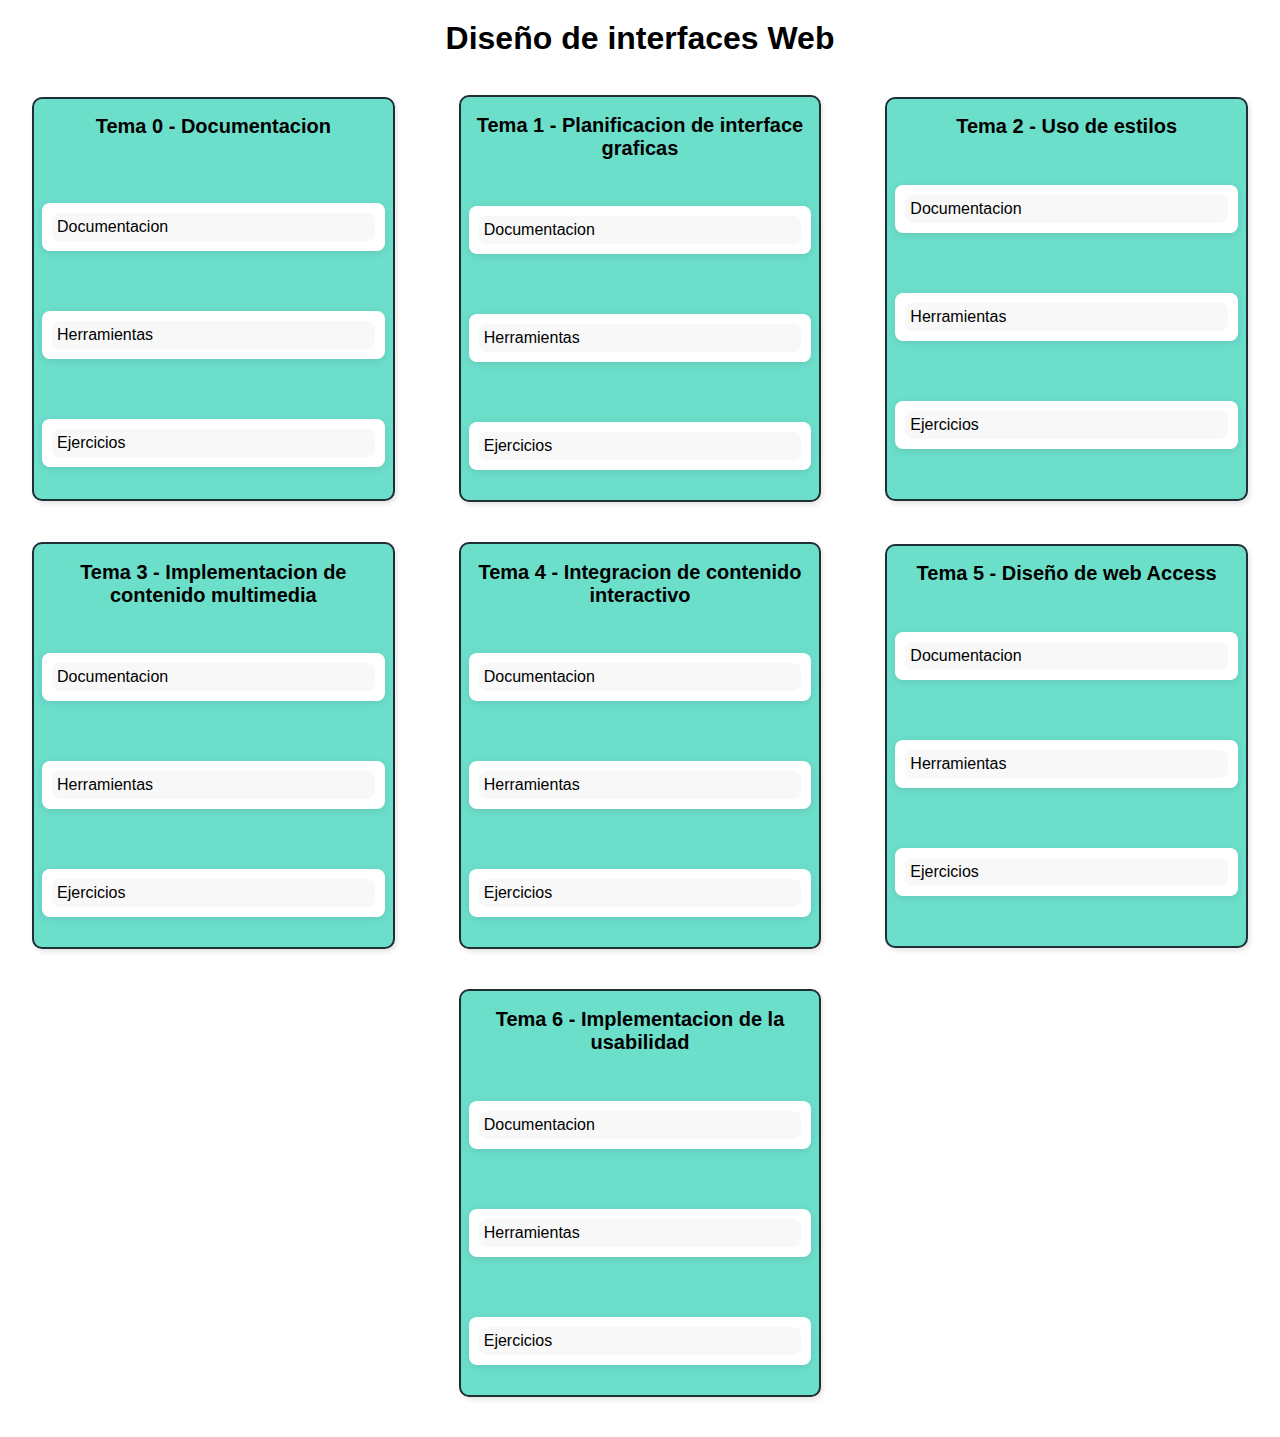
<file: index.html>
<!DOCTYPE html>
<html lang="en">

<head>
  <meta charset="UTF-8">
  <meta name="viewport" content="width=device-width, initial-scale=1.0">
  <title>Pagina de Miguel Sorondo</title>
  <link rel="stylesheet" href="style.css">


</head>

<body>

  <h1 style="text-align: center;">Diseño de interfaces Web</h1>
  <br>


<div class="container">
  <div class="tema">
  
      <h2>Tema 0 - Documentacion</h2> <br>
  
      <details>
        <summary>
          Documentacion
        </summary>
        <li><a
            href="https://docs.github.com/es/pages/getting-started-with-github-pages/creating-a-github-pages-site#creating-a-repository-for-your-site">Cracion
            de github page</a></li>
        <li><a href="https://developer.chrome.com/docs/devtools/overview?hl=es-419">Dev tools de chrome</a></li>
        <li><a href="https://www.mozilla.org/es-ES/firefox/developer/">Dev tools de firefox</a></li>
        <li><a href="https://learn.microsoft.com/es-es/microsoft-edge/devtools-guide-chromium/overview">Dev tools de
            edge</a></li>
  
      </details>
      <details>
        <summary>
          Herramientas
  
        </summary>
        <li><a href="https://pages.github.com">Enlace a github page</a></li>
      </details>
      <details>
        <summary>
          Ejercicios
        </summary>
        <li><a href="DevTools-MiguelSorondo.docx"> Ejercicio DevTools</a></li>
        <li><a href="tipsHTML.html">Tips HTML</a></li>
        <li><a href="Creacion De github page.pdf">Crear un github page</a></li>
      </details>
  </div>
  <div class="tema">
  
      <h2>Tema 1 - Planificacion de interface graficas</h2>
  
      <details>
        <summary>
          Documentacion
        </summary>
        <li><a href="flujodetrabajo.docx">Flujo de tranbajo</a></li>
        <li><a href="Documentacion FIgma.pdf">Documentacion de figma</a></li>
        <li><a href="https://m2.material.io/design/introduction">Documentacion de material</a></li>
        <li><a href="Sistema de colores.pdf">Sistema de colores</a></li>
        <li><a href="https://designsystem.gov.ae/docs/components">Guia de estilos UAE</a></li>
        <li><a href="https://m3.material.io/components">A cerca de componentes</a></li>
      </details>
  
      <details>
        <summary>
          Herramientas
        </summary>
        <li><a href="https://colorhunt.co/">Color Hunt</a></li>
        <li><a href="https://m3.material.io/styles/color/system/overview">GoogleColor</a></li>
        <li><a href="https://balsamiq.com/">Balsamiq</a></li>
        <li><a
            href="https://www.figma.com/files/team/1427689312591354224/recents-and-sharing?fuid=1427689308237034400">Figma</a>
        </li>
      </details>
      <details>
        <summary>
          Ejercicios
        </summary>
        <li><a href="Balsamiq.pdf">Wireframe de una pagina web</a></li>
        <li><a href="Componentes.pdf">Creacion de componentes con Figma</a></li>
        <li><a href="Pagina Figma.pdf">Pagina Figma</a></li>
      </details>
  </div>
  <div class="tema">
      <h2>Tema 2 - Uso de estilos </h2>
      <details>
        <summary>
          Documentacion
        </summary>
        <li><a href="https://www.w3schools.com/html/html5_semantic_elements.asp">Elemenos semanticos</a></li>
        <li><a href="https://getbootstrap.com/">Bootstrap</a></li>
        <li><a href="https://css-tricks.com/snippets/css/a-guide-to-flexbox/">Uso de flexbox</a></li>
      </details>
        <details>
          <summary>
            Herramientas
          </summary>
          <li><a href="https://getbootstrap.com/">Bootstrap</a></li>
        </details>
        <details>
          <summary>
            Ejercicios
          </summary>
          <li><a href="Boostrap.html"> Componentes  con Bootstrap</a></li>
        </details>
    </div>
  <div class="tema">
        <h2>Tema 3 - Implementacion de contenido multimedia</h2>
        <details>
          <summary>
            Documentacion
          </summary>
          <li><a href="http://web.dev/learn/images/welcome?hl=es-419">Aprender a trabajar con imagenes</a></li>
          <li><a href="https://developer.mozilla.org/en-US/docs/Web/HTML/Responsive_images">Imagenes en Mozilla Developer</a></li>
          <li><a href="https://web.dev/articles/video-and-source-tags?hl=es-419">Uso de etiquetas de video</a></li>
        </details>
      <details>
        <summary>
          Herramientas
        </summary>
        <li><a href="https://pixabay.com/">Imagenes gratis</a></li>
        <li><a href="https://www.responsivebreakpoints.com/">Generador de imagene responsive</a></li>
      </details>

      <details>
        <summary>
          Ejercicios
        </summary>
        <li><a href="Imagenes.html">Imagenes</a></li>
      </details>

  </div>
  <div class="tema">
      <h2>Tema 4 - Integracion de contenido interactivo</h2>
      <details>
        <summary>
          Documentacion
        </summary>
        <li><a href="http://rockcontent.com/es/blog/parallax/#:~:text=Parallax%2C%20en%20f%C3%ADsica%2C%20se%20entiende,el%20dise%C3%B1o%20de%20las%20p%C3%A1ginas.">Efecto parallax</a></li>
        </details>

      <details>
        <summary>
          Herramientas
        </summary>
        <li><a href="https://www.w3schools.com/howto/howto_css_parallax.asp">Efecto parallax</a></li>
        <li><a href="https://www.w3schools.com/Css/css3_animations.asp">Animaciones</a></li>
      </details>
      <details>
        <summary>
          Ejercicios
        </summary>
      </details>
  </div>
  <div class="tema">
      <h2>Tema 5 - Diseño de web Access</h2>
      <details>
        <summary>
          Documentacion
        </summary>
        <li><a href="https://www.w3.org/WAI/standards-guidelines/wcag/">WCAG</a></li>
        <li><a href="https://www.w3.org/WAI/standards-guidelines/wcag/newcomers/">WCAG para principiantes</a></li>
        <li><a href="https://www.w3.org/WAI/standards-guidelines/wcag/quickref/">WCAG Quick reference</a></li>
      </details>
      <details>
        <summary>
          Herramientas
        </summary>
        <li><a href="https://www.w3schools.com/accessibility/">Tutorial de accesibilidad</a></li>
        <li><a href="https://webaim.org/intro/#implementing">Principios de la accesibilidad</a></li>
      </details>
      <details>
        <summary>
          Ejercicios
        </summary>
        <li><a href="./accesibilidad/index.html">Ejercicio accesibilidad</a></li>
        <li><a href="./accesibilidad/PDF/Accesibilidad.pdf">Elementos de una web accesible</a></li>
      </details>
  </div>
  <div class="tema">
      <h2>Tema 6 - Implementacion de la usabilidad</h2>
      <details>
        <summary>
          Documentacion
        </summary>
        <li><a href="https://www.nngroup.com/articles/usability-101-introduction-to-usability/">Usabilidad 101</a></li>
        <li><a href="https://www.nngroup.com/articles/ten-usability-heuristics/">Heuristicas de usabilidad</a></li>
        <li><a href="https://www.nngroup.com/articles/why-you-only-need-to-test-with-5-users/">Testeo con 5 usuarios</a></li>
      </details>
      <details>
        <summary>
          Herramientas
        </summary>
        <li><a href="https://www.nngroup.com/articles/why-you-only-need-to-test-with-5-users/">Testeo con 5 usuarios</a></li>
      </details>
      <details>
        <summary>
          Ejercicios
        </summary>
        
  </div>
</div>

</body>

</html>
</file>
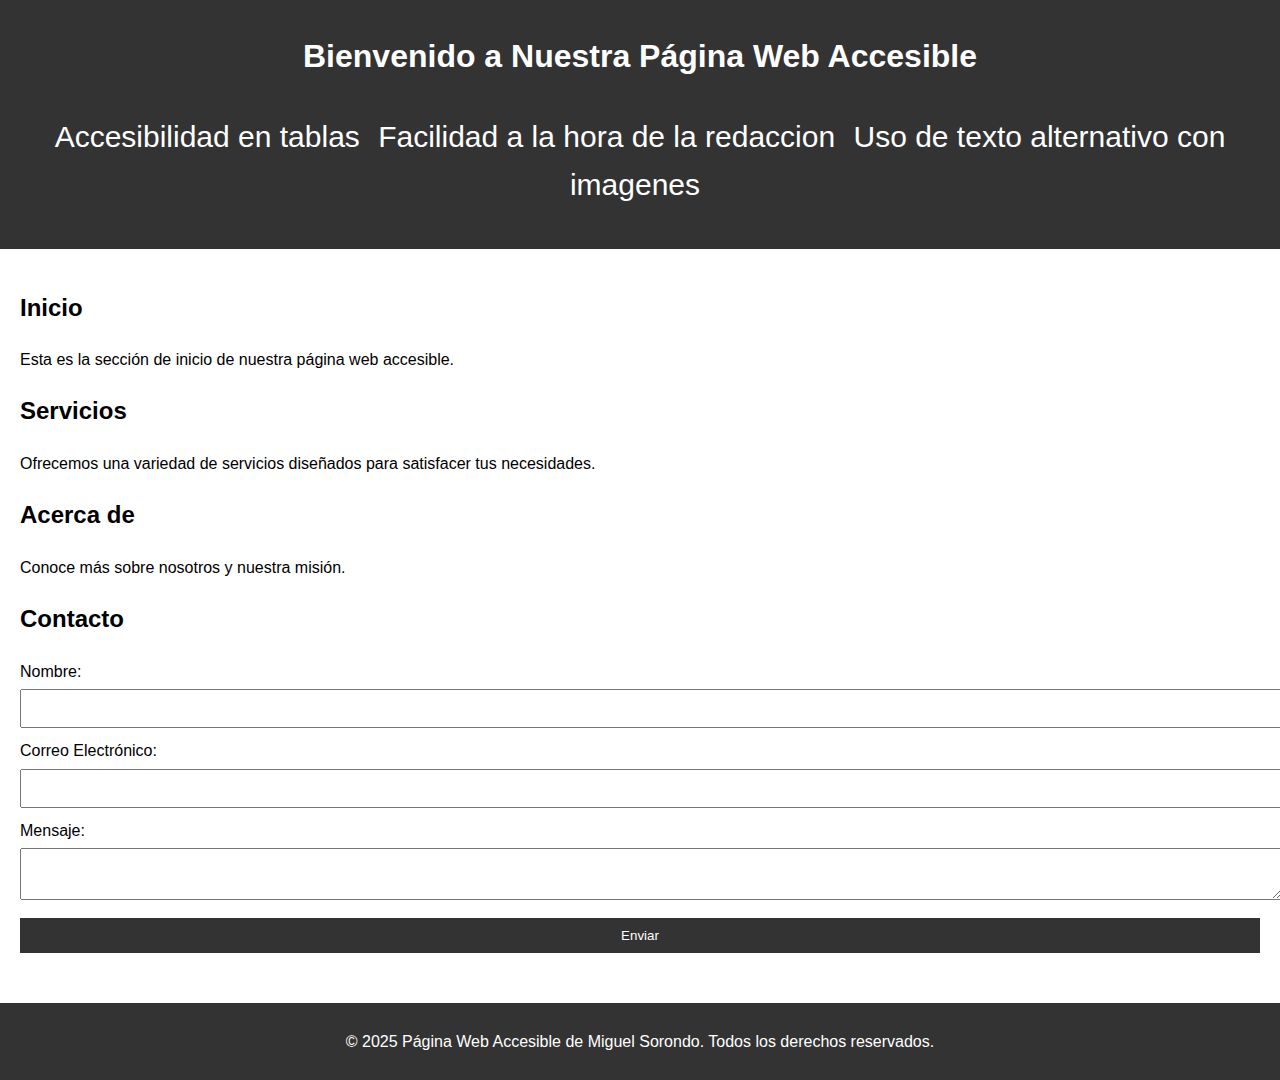
<file: accesibilidad/index.html>
<!DOCTYPE html>
<html lang="es">
<head>
    <meta charset="UTF-8">
    <meta name="viewport" content="width=device-width, initial-scale=1.0">
    <title>Página Web Accesible</title>
    <meta name="description" content="Ejemplo de una página web accesible siguiendo las pautas de WebAIM.">
    <link rel="stylesheet" href="./styles/styles.css">
</head>
<body>
    <header role="banner">
        <h1>Bienvenido a Nuestra Página Web Accesible</h1>
        <nav role="navigation" aria-label="Menú principal">
            <ul>
                <li><a href="tablas.html">Accesibilidad en tablas</a></li>
                <li><a href="comentarios.html">Facilidad a la hora de la redaccion</a></li>
                <li><a href="imagenes.html">Uso de texto alternativo con imagenes</a></li>
            </ul>
        </nav>
    </header>

    <main role="main">



        <section id="inicio" aria-labelledby="inicio-heading">
            <h2 id="inicio-heading">Inicio</h2>
            <p>Esta es la sección de inicio de nuestra página web accesible.</p>
        </section>

        <section id="servicios" aria-labelledby="servicios-heading">
            <h2 id="servicios-heading">Servicios</h2>
            <p>Ofrecemos una variedad de servicios diseñados para satisfacer tus necesidades.</p>
        </section>

        <section id="acerca-de" aria-labelledby="acerca-de-heading">
            <h2 id="acerca-de-heading">Acerca de</h2>
            <p>Conoce más sobre nosotros y nuestra misión.</p>
        </section>

        <section id="contacto" aria-labelledby="contacto-heading">
            <h2 id="contacto-heading">Contacto</h2>
            <form action="#" method="post" aria-labelledby="contacto-heading">
                <label for="nombre">Nombre:</label>
                <input type="text" id="nombre" name="nombre" required>

                <label for="email">Correo Electrónico:</label>
                <input type="email" id="email" name="email" required>

                <label for="mensaje">Mensaje:</label>
                <textarea id="mensaje" name="mensaje" required></textarea>

                <button type="submit">Enviar</button>
            </form>
        </section>




    </main>

    <footer role="contentinfo">
        <p>&copy; 2025 Página Web Accesible de Miguel Sorondo. Todos los derechos reservados.</p>
    </footer>
</body>
</html>
</file>
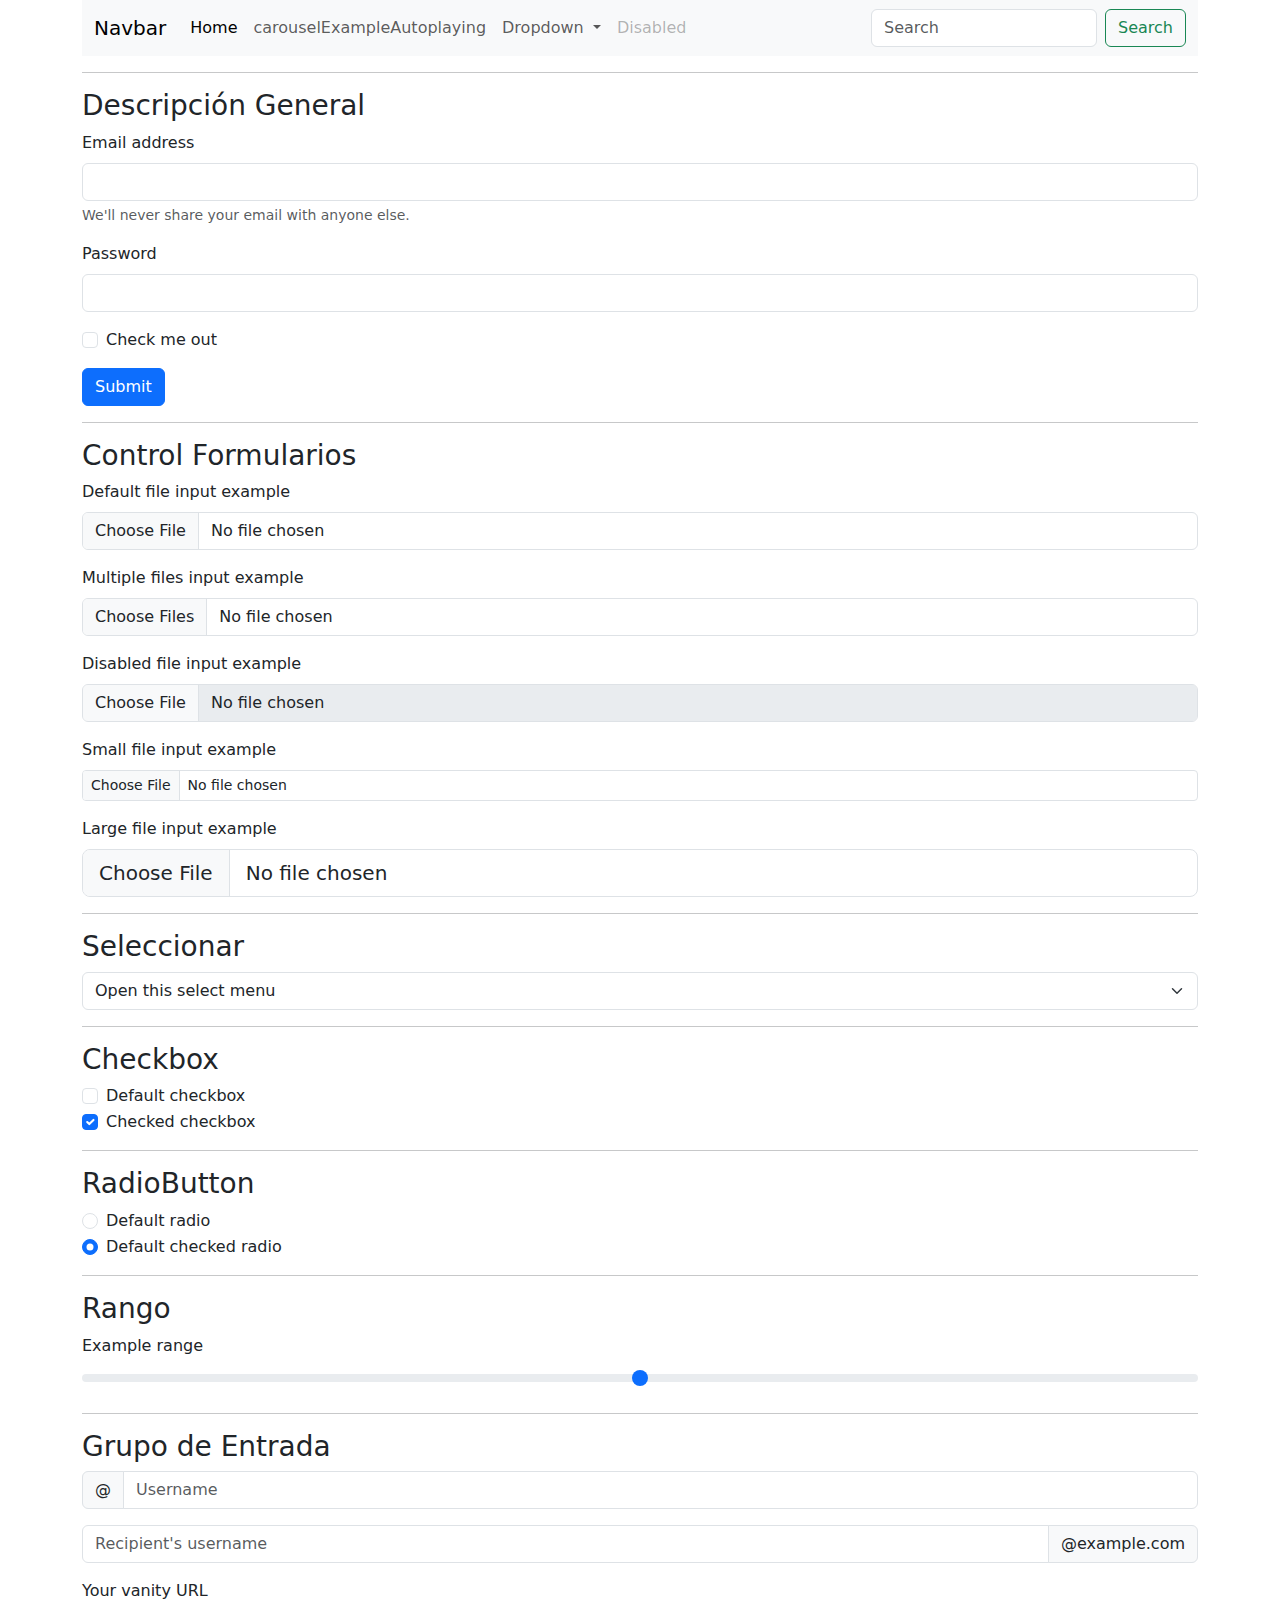
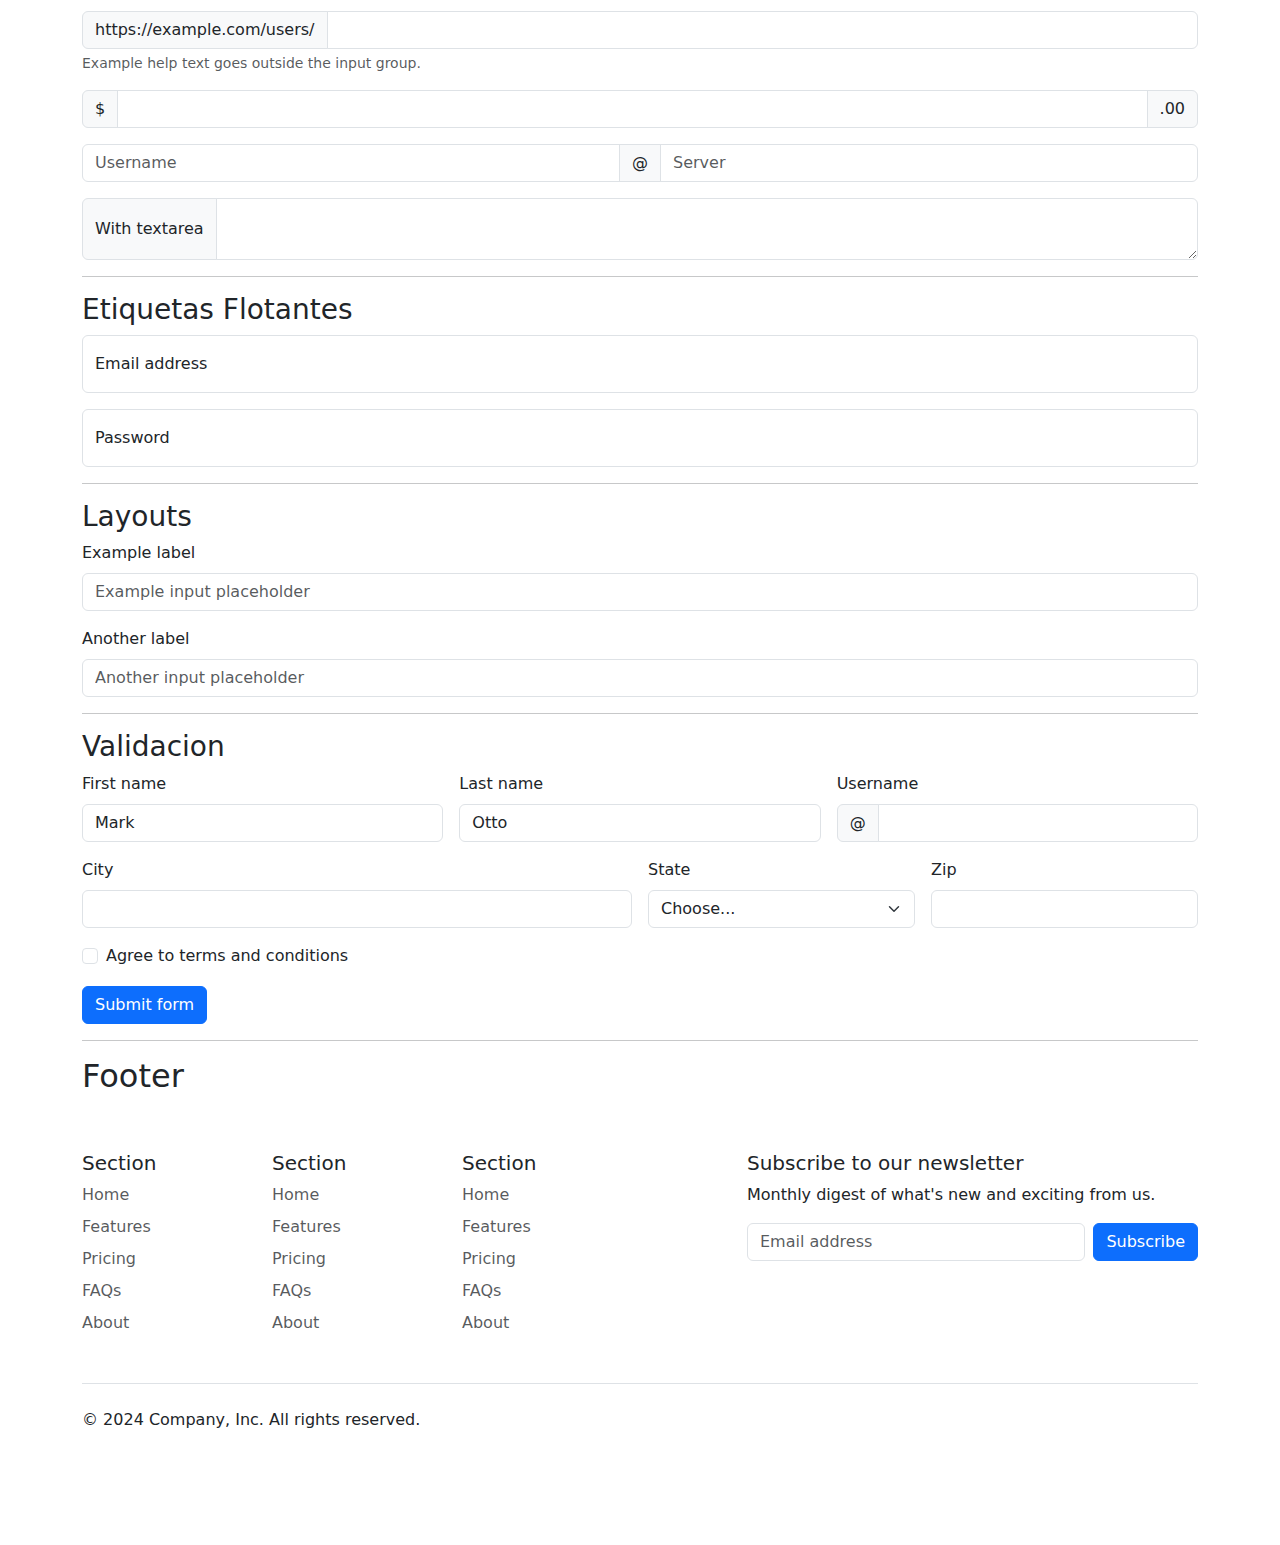
<file: Boostrap.html>
<!DOCTYPE html>
<html lang="en">

<head>
    <meta charset="UTF-8">
    <meta name="viewport" content="width=device-width, initial-scale=1.0">
    <title>Home Zapateria</title>
    <link href="css/bootstrap.css" rel="stylesheet">
</head>

<body>
    <div class="container">
        <!-- Nav Bar -->
        <nav class="navbar navbar-expand-lg bg-body-tertiary">
            <div class="container-fluid">
                <a class="navbar-brand" href="#">Navbar</a>
                <button class="navbar-toggler" type="button" data-bs-toggle="collapse"
                    data-bs-target="#navbarSupportedContent" aria-controls="navbarSupportedContent"
                    aria-expanded="false" aria-label="Toggle navigation">
                    <span class="navbar-toggler-icon"></span>
                </button>
                <div class="collapse navbar-collapse" id="navbarSupportedContent">
                    <ul class="navbar-nav me-auto mb-2 mb-lg-0">
                        <li class="nav-item">
                            <a class="nav-link active" aria-current="page" href="index.html">Home</a>
                        </li>
                        <li class="nav-item">
                            <a class="nav-link" href="#">carouselExampleAutoplaying</a>
                        </li>
                        <li class="nav-item dropdown">
                            <a class="nav-link dropdown-toggle" href="#" role="button" data-bs-toggle="dropdown"
                                aria-expanded="false">
                                Dropdown
                            </a>
                            <ul class="dropdown-menu">
                                <li><a class="dropdown-item" href="#">Action</a></li>
                                <li><a class="dropdown-item" href="#">Another action</a></li>
                                <li>
                                    <hr class="dropdown-divider">
                                </li>
                                <li><a class="dropdown-item" href="#">Something else here</a></li>
                            </ul>
                        </li>
                        <li class="nav-item">
                            <a class="nav-link disabled" aria-disabled="true">Disabled</a>
                        </li>
                    </ul>
                    <form class="d-flex" role="search">
                        <input class="form-control me-2" type="search" placeholder="Search" aria-label="Search">
                        <button class="btn btn-outline-success" type="submit">Search</button>
                    </form>
                </div>
            </div>
        </nav>
        <!-- Fin Nav Bar -->
        <hr>
        <!-- Formularios -->
        <h3>Descripción General</h3>
        <form>
            <div class="mb-3">
                <label for="exampleInputEmail1" class="form-label">Email address</label>
                <input type="email" class="form-control" id="exampleInputEmail1" aria-describedby="emailHelp">
                <div id="emailHelp" class="form-text">We'll never share your email with anyone else.</div>
            </div>
            <div class="mb-3">
                <label for="exampleInputPassword1" class="form-label">Password</label>
                <input type="password" class="form-control" id="exampleInputPassword1">
            </div>
            <div class="mb-3 form-check">
                <input type="checkbox" class="form-check-input" id="exampleCheck1">
                <label class="form-check-label" for="exampleCheck1">Check me out</label>
            </div>
            <button type="submit" class="btn btn-primary">Submit</button>
        </form>
        <hr>
        <h3>Control Formularios</h3>
        <div class="mb-3">
            <label for="formFile" class="form-label">Default file input example</label>
            <input class="form-control" type="file" id="formFile">
        </div>
        <div class="mb-3">
            <label for="formFileMultiple" class="form-label">Multiple files input example</label>
            <input class="form-control" type="file" id="formFileMultiple" multiple>
        </div>
        <div class="mb-3">
            <label for="formFileDisabled" class="form-label">Disabled file input example</label>
            <input class="form-control" type="file" id="formFileDisabled" disabled>
        </div>
        <div class="mb-3">
            <label for="formFileSm" class="form-label">Small file input example</label>
            <input class="form-control form-control-sm" id="formFileSm" type="file">
        </div>
        <div>
            <label for="formFileLg" class="form-label">Large file input example</label>
            <input class="form-control form-control-lg" id="formFileLg" type="file">
        </div>
        <hr>
        <h3>Seleccionar</h3>
        <select class="form-select" aria-label="Default select example">
            <option selected>Open this select menu</option>
            <option value="1">One</option>
            <option value="2">Two</option>
            <option value="3">Three</option>
        </select>
        <hr>
        <h3>Checkbox</h3>
        <div class="form-check">
            <input class="form-check-input" type="checkbox" value="" id="flexCheckDefault">
            <label class="form-check-label" for="flexCheckDefault">
                Default checkbox
            </label>
        </div>
        <div class="form-check">
            <input class="form-check-input" type="checkbox" value="" id="flexCheckChecked" checked>
            <label class="form-check-label" for="flexCheckChecked">
                Checked checkbox
            </label>
        </div>
        <hr>
        <h3>RadioButton</h3>
        <div class="form-check">
            <input class="form-check-input" type="radio" name="flexRadioDefault" id="flexRadioDefault1">
            <label class="form-check-label" for="flexRadioDefault1">
                Default radio
            </label>
        </div>
        <div class="form-check">
            <input class="form-check-input" type="radio" name="flexRadioDefault" id="flexRadioDefault2" checked>
            <label class="form-check-label" for="flexRadioDefault2">
                Default checked radio
            </label>
        </div>
        <hr>
        <h3>Rango</h3>
        <label for="customRange1" class="form-label">Example range</label>
        <input type="range" class="form-range" id="customRange1">
        <hr>
        <h3>Grupo de Entrada</h3>
        <div class="input-group mb-3">
            <span class="input-group-text" id="basic-addon1">@</span>
            <input type="text" class="form-control" placeholder="Username" aria-label="Username"
                aria-describedby="basic-addon1">
        </div>

        <div class="input-group mb-3">
            <input type="text" class="form-control" placeholder="Recipient's username" aria-label="Recipient's username"
                aria-describedby="basic-addon2">
            <span class="input-group-text" id="basic-addon2">@example.com</span>
        </div>

        <div class="mb-3">
            <label for="basic-url" class="form-label">Your vanity URL</label>
            <div class="input-group">
                <span class="input-group-text" id="basic-addon3">https://example.com/users/</span>
                <input type="text" class="form-control" id="basic-url" aria-describedby="basic-addon3 basic-addon4">
            </div>
            <div class="form-text" id="basic-addon4">Example help text goes outside the input group.</div>
        </div>

        <div class="input-group mb-3">
            <span class="input-group-text">$</span>
            <input type="text" class="form-control" aria-label="Amount (to the nearest dollar)">
            <span class="input-group-text">.00</span>
        </div>

        <div class="input-group mb-3">
            <input type="text" class="form-control" placeholder="Username" aria-label="Username">
            <span class="input-group-text">@</span>
            <input type="text" class="form-control" placeholder="Server" aria-label="Server">
        </div>

        <div class="input-group">
            <span class="input-group-text">With textarea</span>
            <textarea class="form-control" aria-label="With textarea"></textarea>
        </div>
        <hr>
        <h3>Etiquetas Flotantes</h3>
        <div class="form-floating mb-3">
            <input type="email" class="form-control" id="floatingInput" placeholder="name@example.com">
            <label for="floatingInput">Email address</label>
        </div>
        <div class="form-floating">
            <input type="password" class="form-control" id="floatingPassword" placeholder="Password">
            <label for="floatingPassword">Password</label>
        </div>
        <hr>
        <h3>Layouts</h3>
        <div class="mb-3">
            <label for="formGroupExampleInput" class="form-label">Example label</label>
            <input type="text" class="form-control" id="formGroupExampleInput" placeholder="Example input placeholder">
        </div>
        <div class="mb-3">
            <label for="formGroupExampleInput2" class="form-label">Another label</label>
            <input type="text" class="form-control" id="formGroupExampleInput2" placeholder="Another input placeholder">
        </div>
        <hr>
        <h3>Validacion</h3>
        <form class="row g-3 needs-validation" novalidate>
            <div class="col-md-4">
                <label for="validationCustom01" class="form-label">First name</label>
                <input type="text" class="form-control" id="validationCustom01" value="Mark" required>
                <div class="valid-feedback">
                    Looks good!
                </div>
            </div>
            <div class="col-md-4">
                <label for="validationCustom02" class="form-label">Last name</label>
                <input type="text" class="form-control" id="validationCustom02" value="Otto" required>
                <div class="valid-feedback">
                    Looks good!
                </div>
            </div>
            <div class="col-md-4">
                <label for="validationCustomUsername" class="form-label">Username</label>
                <div class="input-group has-validation">
                    <span class="input-group-text" id="inputGroupPrepend">@</span>
                    <input type="text" class="form-control" id="validationCustomUsername"
                        aria-describedby="inputGroupPrepend" required>
                    <div class="invalid-feedback">
                        Please choose a username.
                    </div>
                </div>
            </div>
            <div class="col-md-6">
                <label for="validationCustom03" class="form-label">City</label>
                <input type="text" class="form-control" id="validationCustom03" required>
                <div class="invalid-feedback">
                    Please provide a valid city.
                </div>
            </div>
            <div class="col-md-3">
                <label for="validationCustom04" class="form-label">State</label>
                <select class="form-select" id="validationCustom04" required>
                    <option selected disabled value="">Choose...</option>
                    <option>...</option>
                </select>
                <div class="invalid-feedback">
                    Please select a valid state.
                </div>
            </div>
            <div class="col-md-3">
                <label for="validationCustom05" class="form-label">Zip</label>
                <input type="text" class="form-control" id="validationCustom05" required>
                <div class="invalid-feedback">
                    Please provide a valid zip.
                </div>
            </div>
            <div class="col-12">
                <div class="form-check">
                    <input class="form-check-input" type="checkbox" value="" id="invalidCheck" required>
                    <label class="form-check-label" for="invalidCheck">
                        Agree to terms and conditions
                    </label>
                    <div class="invalid-feedback">
                        You must agree before submitting.
                    </div>
                </div>
            </div>
            <div class="col-12">
                <button class="btn btn-primary" type="submit">Submit form</button>
            </div>
        </form>
        <!-- Fin Formularios -->
        <hr>
        <!-- Footer -->
        <h2>Footer</h2>
        <footer class="py-5">
            <div class="row">
                <div class="col-6 col-md-2 mb-3">
                    <h5>Section</h5>
                    <ul class="nav flex-column">
                        <li class="nav-item mb-2"><a href="#" class="nav-link p-0 text-body-secondary">Home</a></li>
                        <li class="nav-item mb-2"><a href="#" class="nav-link p-0 text-body-secondary">Features</a></li>
                        <li class="nav-item mb-2"><a href="#" class="nav-link p-0 text-body-secondary">Pricing</a></li>
                        <li class="nav-item mb-2"><a href="#" class="nav-link p-0 text-body-secondary">FAQs</a></li>
                        <li class="nav-item mb-2"><a href="#" class="nav-link p-0 text-body-secondary">About</a></li>
                    </ul>
                </div>

                <div class="col-6 col-md-2 mb-3">
                    <h5>Section</h5>
                    <ul class="nav flex-column">
                        <li class="nav-item mb-2"><a href="#" class="nav-link p-0 text-body-secondary">Home</a></li>
                        <li class="nav-item mb-2"><a href="#" class="nav-link p-0 text-body-secondary">Features</a></li>
                        <li class="nav-item mb-2"><a href="#" class="nav-link p-0 text-body-secondary">Pricing</a></li>
                        <li class="nav-item mb-2"><a href="#" class="nav-link p-0 text-body-secondary">FAQs</a></li>
                        <li class="nav-item mb-2"><a href="#" class="nav-link p-0 text-body-secondary">About</a></li>
                    </ul>
                </div>

                <div class="col-6 col-md-2 mb-3">
                    <h5>Section</h5>
                    <ul class="nav flex-column">
                        <li class="nav-item mb-2"><a href="#" class="nav-link p-0 text-body-secondary">Home</a></li>
                        <li class="nav-item mb-2"><a href="#" class="nav-link p-0 text-body-secondary">Features</a></li>
                        <li class="nav-item mb-2"><a href="#" class="nav-link p-0 text-body-secondary">Pricing</a></li>
                        <li class="nav-item mb-2"><a href="#" class="nav-link p-0 text-body-secondary">FAQs</a></li>
                        <li class="nav-item mb-2"><a href="#" class="nav-link p-0 text-body-secondary">About</a></li>
                    </ul>
                </div>

                <div class="col-md-5 offset-md-1 mb-3">
                    <form>
                        <h5>Subscribe to our newsletter</h5>
                        <p>Monthly digest of what's new and exciting from us.</p>
                        <div class="d-flex flex-column flex-sm-row w-100 gap-2">
                            <label for="newsletter1" class="visually-hidden">Email address</label>
                            <input id="newsletter1" type="text" class="form-control" placeholder="Email address">
                            <button class="btn btn-primary" type="button">Subscribe</button>
                        </div>
                    </form>
                </div>
            </div>

            <div class="d-flex flex-column flex-sm-row justify-content-between py-4 my-4 border-top">
                <p>&copy; 2024 Company, Inc. All rights reserved.</p>
                <ul class="list-unstyled d-flex">
                    <li class="ms-3"><a class="link-body-emphasis" href="#"><svg class="bi" width="24" height="24">
                                <use xlink:href="#twitter" />
                            </svg></a></li>
                    <li class="ms-3"><a class="link-body-emphasis" href="#"><svg class="bi" width="24" height="24">
                                <use xlink:href="#instagram" />
                            </svg></a></li>
                    <li class="ms-3"><a class="link-body-emphasis" href="#"><svg class="bi" width="24" height="24">
                                <use xlink:href="#facebook" />
                            </svg></a></li>
                </ul>
            </div>
        </footer>
        <!-- Fin Footer -->
        <script src="js/bootstrap.js"></script>
    </div>
</body>
<div class="modal" tabindex="-1">
    <div class="modal-dialog">
        <div class="modal-content">
            <div class="modal-header">
                <h5 class="modal-title">Modal title</h5>
                <button type="button" class="btn-close" data-bs-dismiss="modal" aria-label="Close"></button>
            </div>
            <div class="modal-body">
                <p>Modal body text goes here.</p>
            </div>
            <div class="modal-footer">
                <button type="button" class="btn btn-secondary" data-bs-dismiss="modal">Close</button>
                <button type="button" class="btn btn-primary">Save changes</button>
            </div>
        </div>
    </div>
</div>

</html>
</file>
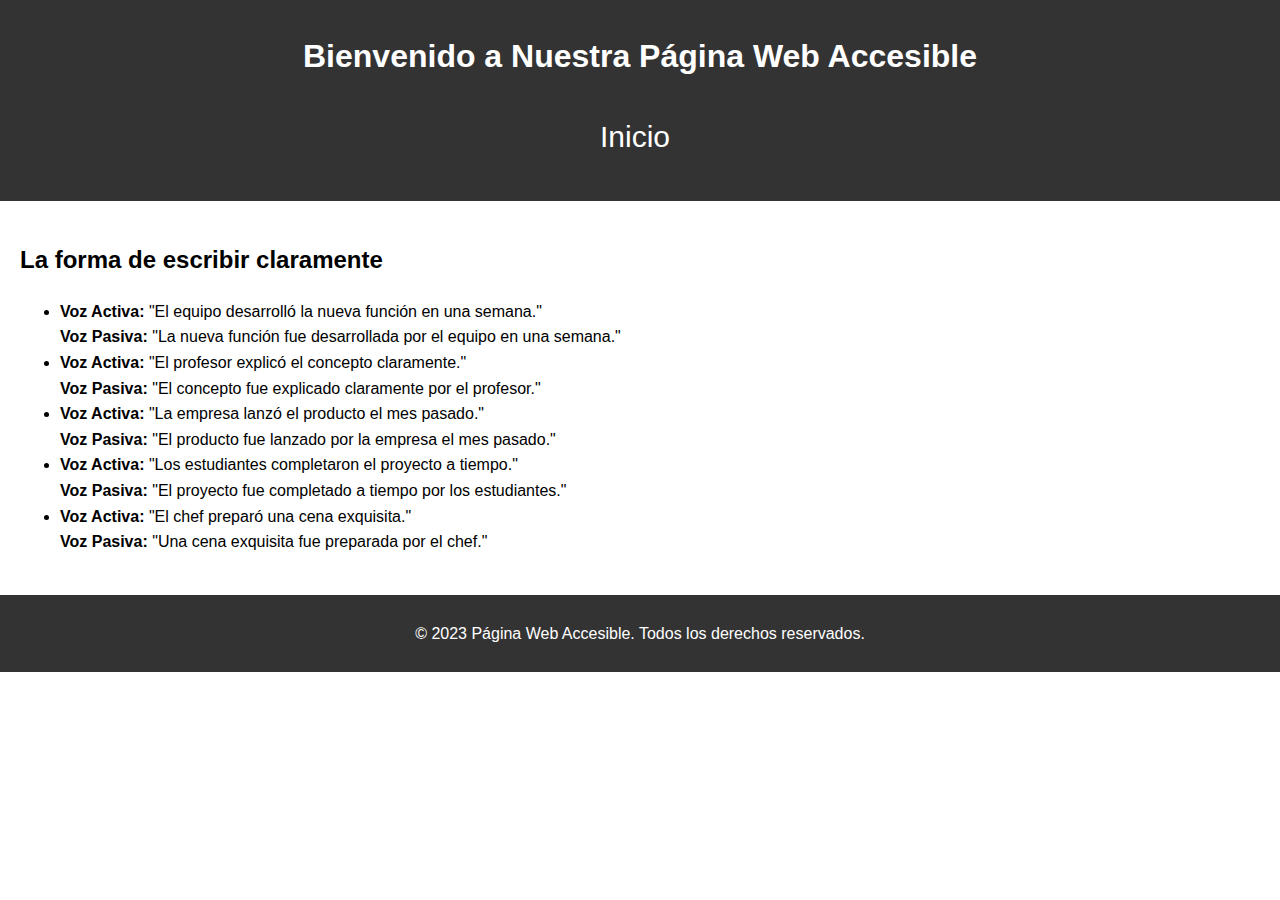
<file: comentarios.html>
<!DOCTYPE html>
<html lang="en">

<head>
    <meta charset="UTF-8">
    <meta name="viewport" content="width=device-width, initial-scale=1.0">
    <title>Document</title>
    <link rel="stylesheet" href="/styles/styles.css">
</head>

<body>


    <header role="banner">
        <h1>Bienvenido a Nuestra Página Web Accesible</h1>
        <nav role="navigation" aria-label="Menú principal">
            <ul>
                <li><a href="index.html">Inicio</a></li>
          
            </ul>
        </nav>
    </header>


<main>

        <section>
            <h2 id="escritura-comentarios">La forma de escribir claramente</h2>
            <ul>
                <li>
                    <strong>Voz Activa:</strong> "El equipo desarrolló la nueva función en una semana."<br>
                    <strong>Voz Pasiva:</strong> "La nueva función fue desarrollada por el equipo en una semana."
                </li>
                
                <li>
                    <strong>Voz Activa:</strong> "El profesor explicó el concepto claramente."<br>
                    <strong>Voz Pasiva:</strong> "El concepto fue explicado claramente por el profesor."
                </li>
                
                <li>
                    <strong>Voz Activa:</strong> "La empresa lanzó el producto el mes pasado."<br>
                    <strong>Voz Pasiva:</strong> "El producto fue lanzado por la empresa el mes pasado."
                </li>
                
                <li>
                    <strong>Voz Activa:</strong> "Los estudiantes completaron el proyecto a tiempo."<br>
                    <strong>Voz Pasiva:</strong> "El proyecto fue completado a tiempo por los estudiantes."
                </li>
            
                <li>
                    <strong>Voz Activa:</strong> "El chef preparó una cena exquisita."<br>
                    <strong>Voz Pasiva:</strong> "Una cena exquisita fue preparada por el chef."
                </li>
            </ul>
        </section>
</main>



<footer role="contentinfo">
    <p>&copy; 2023 Página Web Accesible. Todos los derechos reservados.</p>
</footer>
</body>

</html>
</file>
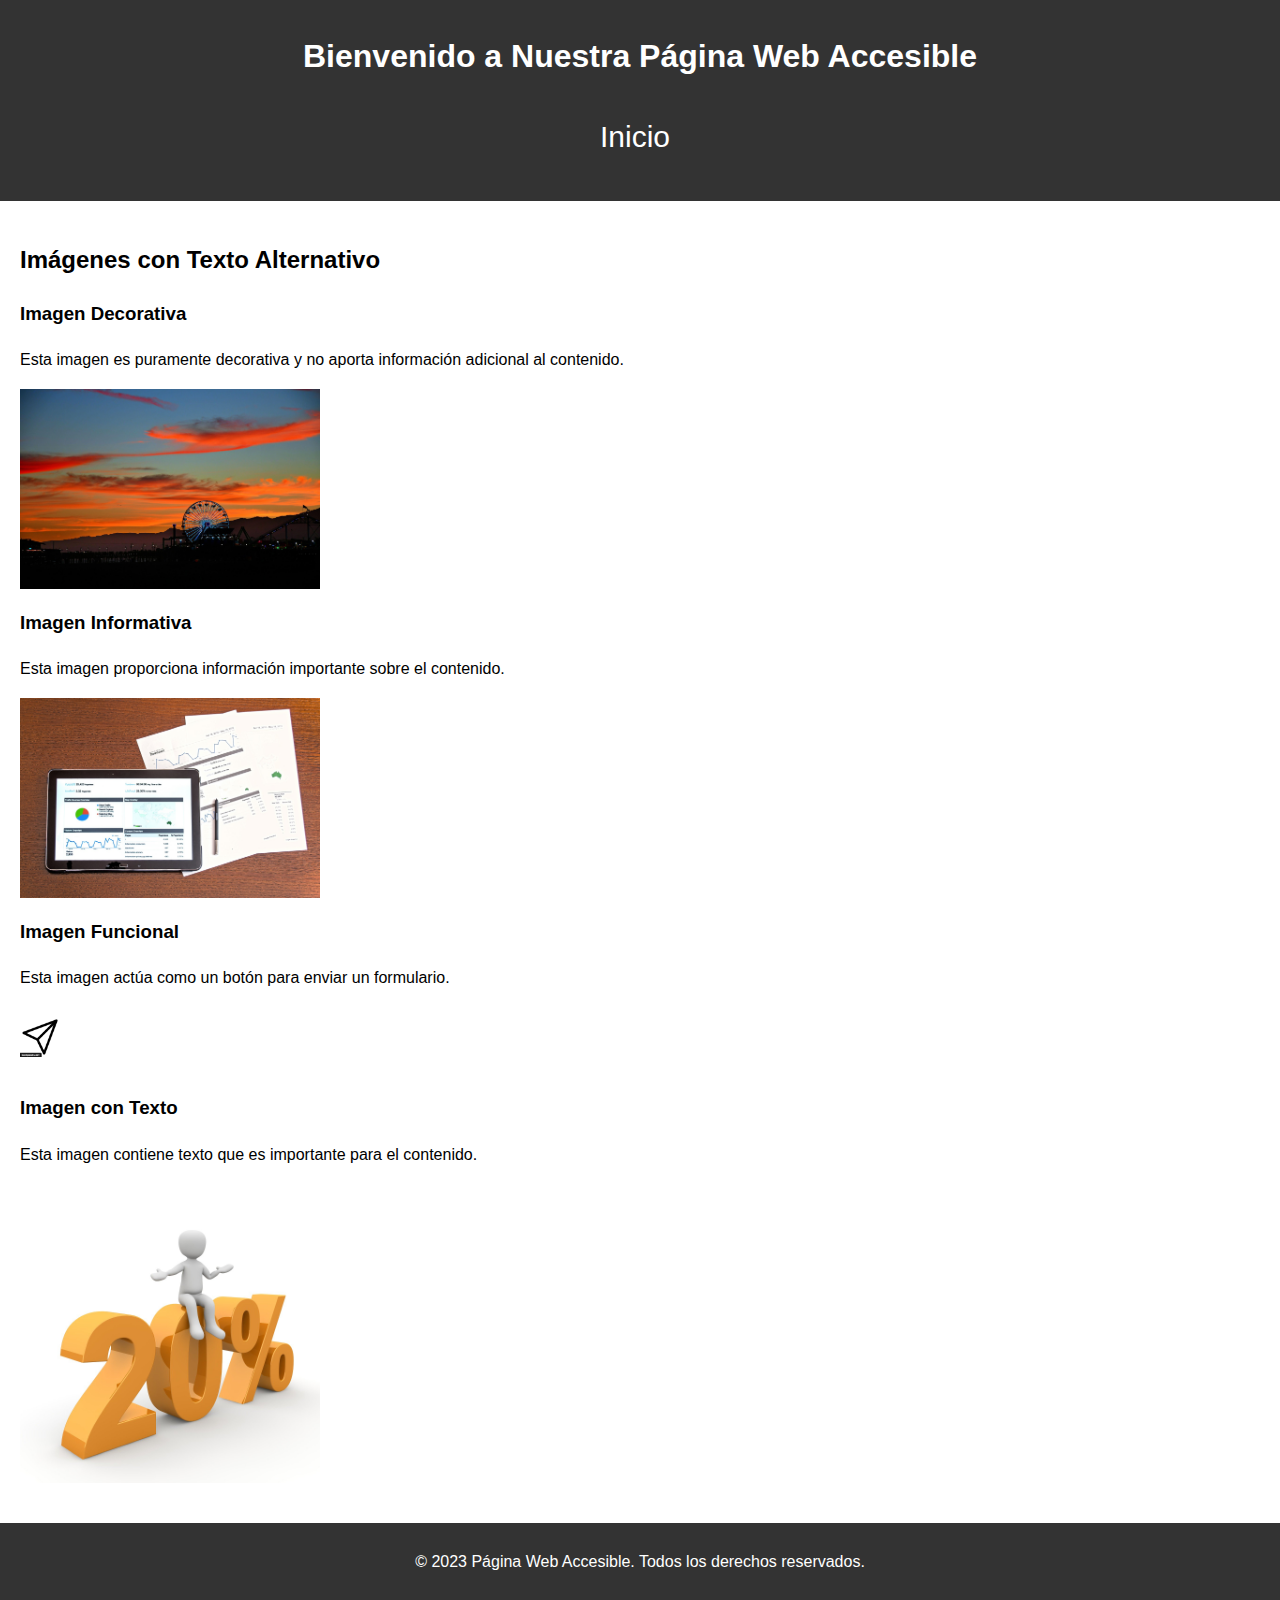
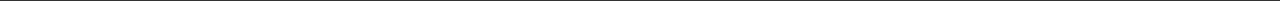
<file: imagenes.html>
<!DOCTYPE html>
<html lang="es">

<head>
    <meta charset="UTF-8">
    <meta name="viewport" content="width=device-width, initial-scale=1.0">
    <title>Ejemplo de Texto Alternativo</title>
    <meta name="description" content="Ejemplo de uso de texto alternativo en imágenes siguiendo las pautas de WebAIM.">
    <link rel="stylesheet" href="./styles/styles.css">
</head>

<body>


    <header role="banner">
        <h1>Bienvenido a Nuestra Página Web Accesible</h1>
        <nav role="navigation" aria-label="Menú principal">
            <ul>
                <li><a href="index.html">Inicio</a></li>

            </ul>
        </nav>
    </header>


    <main role="main">
        <section aria-labelledby="imagenes-heading">
            <h2 id="imagenes-heading">Imágenes con Texto Alternativo</h2>


            <div>
                <h3>Imagen Decorativa</h3>
                <p>Esta imagen es puramente decorativa y no aporta información adicional al contenido.</p>
                <img src="img1.jpg" alt="">
            </div>


            <div>
                <h3>Imagen Informativa</h3>
                <p>Esta imagen proporciona información importante sobre el contenido.</p>
                <img src="img2.jpg"
                    alt="Gráfico estadístico que muestra el crecimiento de usuarios en los últimos 5 años.">
            </div>

            <div>
                <h3>Imagen Funcional</h3>
                <p>Esta imagen actúa como un botón para enviar un formulario.</p>
                <button>
                    <img src="img3.png" id="enviar" alt="Enviar formulario">
                </button>
            </div>


            <div>
                <h3>Imagen con Texto</h3>
                <p>Esta imagen contiene texto que es importante para el contenido.</p>
                <img src="img4.jpg" alt="Oferta especial: 20% de descuento en todos los productos.">
            </div>
        </section>
    </main>

    <footer role="contentinfo">
        <p>&copy; 2023 Página Web Accesible. Todos los derechos reservados.</p>
    </footer>
</body>

</html>
</file>
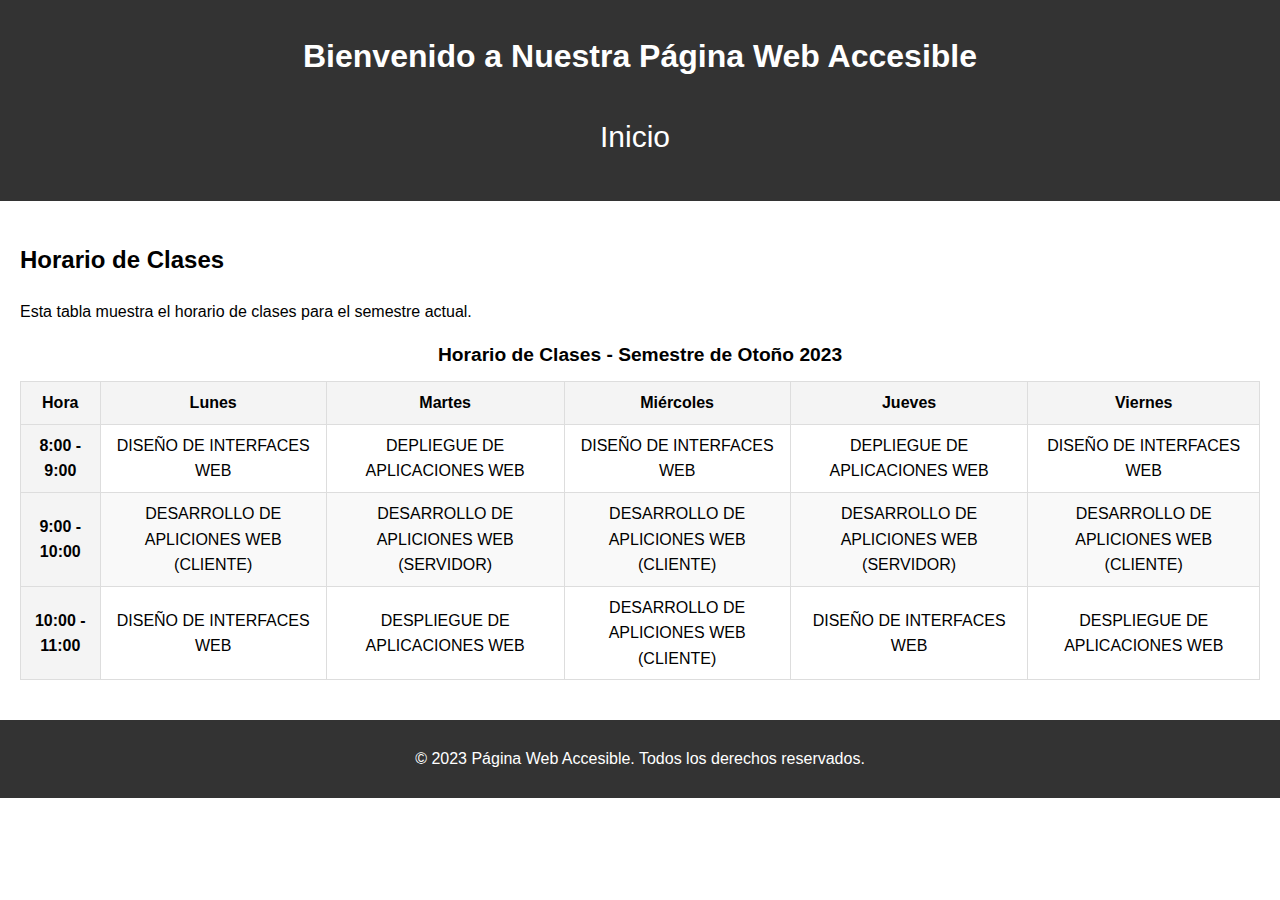
<file: tablas.html>
<!DOCTYPE html>
<html lang="es">
<head>
    <meta charset="UTF-8">
    <meta name="viewport" content="width=device-width, initial-scale=1.0">
    <title>Tabla Accesible</title>
    <meta name="description" content="Ejemplo de una tabla accesible siguiendo las pautas de WebAIM.">
    <link rel="stylesheet" href="./styles/styles.css">
</head>
<body>


    <header role="banner">
        <h1>Bienvenido a Nuestra Página Web Accesible</h1>
        <nav role="navigation" aria-label="Menú principal">
            <ul>
                <li><a href="index.html">Inicio</a></li>
          
            </ul>
        </nav>
    </header>

    <main role="main">
        <section aria-labelledby="tabla-heading">
            <h2 id="tabla-heading">Horario de Clases</h2>
            <p>Esta tabla muestra el horario de clases para el semestre actual.</p>

            
            <table aria-describedby="tabla-desc">
                <caption id="tabla-desc">Horario de Clases - Semestre de Otoño 2023</caption>
                <thead>
                    <tr>
                        <th scope="col">Hora</th>
                        <th scope="col">Lunes</th>
                        <th scope="col">Martes</th>
                        <th scope="col">Miércoles</th>
                        <th scope="col">Jueves</th>
                        <th scope="col">Viernes</th>
                    </tr>
                </thead>
                <tbody>
                    <tr>
                        <th scope="row">8:00 - 9:00</th>
                        <td>DISEÑO DE INTERFACES WEB</td>
                        <td>DEPLIEGUE DE APLICACIONES WEB</td>
                        <td>DISEÑO DE INTERFACES WEB</td>
                        <td>DEPLIEGUE DE APLICACIONES WEB</td>
                        <td>DISEÑO DE INTERFACES WEB</td>
                    </tr>
                    <tr>
                        <th scope="row">9:00 - 10:00</th>
                        <td>DESARROLLO DE APLICIONES WEB (CLIENTE)</td>
                        <td>DESARROLLO DE APLICIONES WEB (SERVIDOR)</td>
                        <td>DESARROLLO DE APLICIONES WEB (CLIENTE)</td>
                        <td>DESARROLLO DE APLICIONES WEB (SERVIDOR)</td>
                        <td>DESARROLLO DE APLICIONES WEB (CLIENTE)</td>
                    </tr>
                    <tr>
                        <th scope="row">10:00 - 11:00</th>
                        <td>DISEÑO DE INTERFACES WEB</td>
                        <td>DESPLIEGUE DE APLICACIONES WEB</td>
                        <td>DESARROLLO DE APLICIONES WEB (CLIENTE)</td>
                        <td>DISEÑO DE INTERFACES WEB</td>
                        <td>DESPLIEGUE DE APLICACIONES WEB</td>
                    </tr>
                </tbody>
            </table>
        </section>
    </main>

    <footer role="contentinfo">
        <p>&copy; 2023 Página Web Accesible. Todos los derechos reservados.</p>
    </footer>
</body>
</html>
</file>
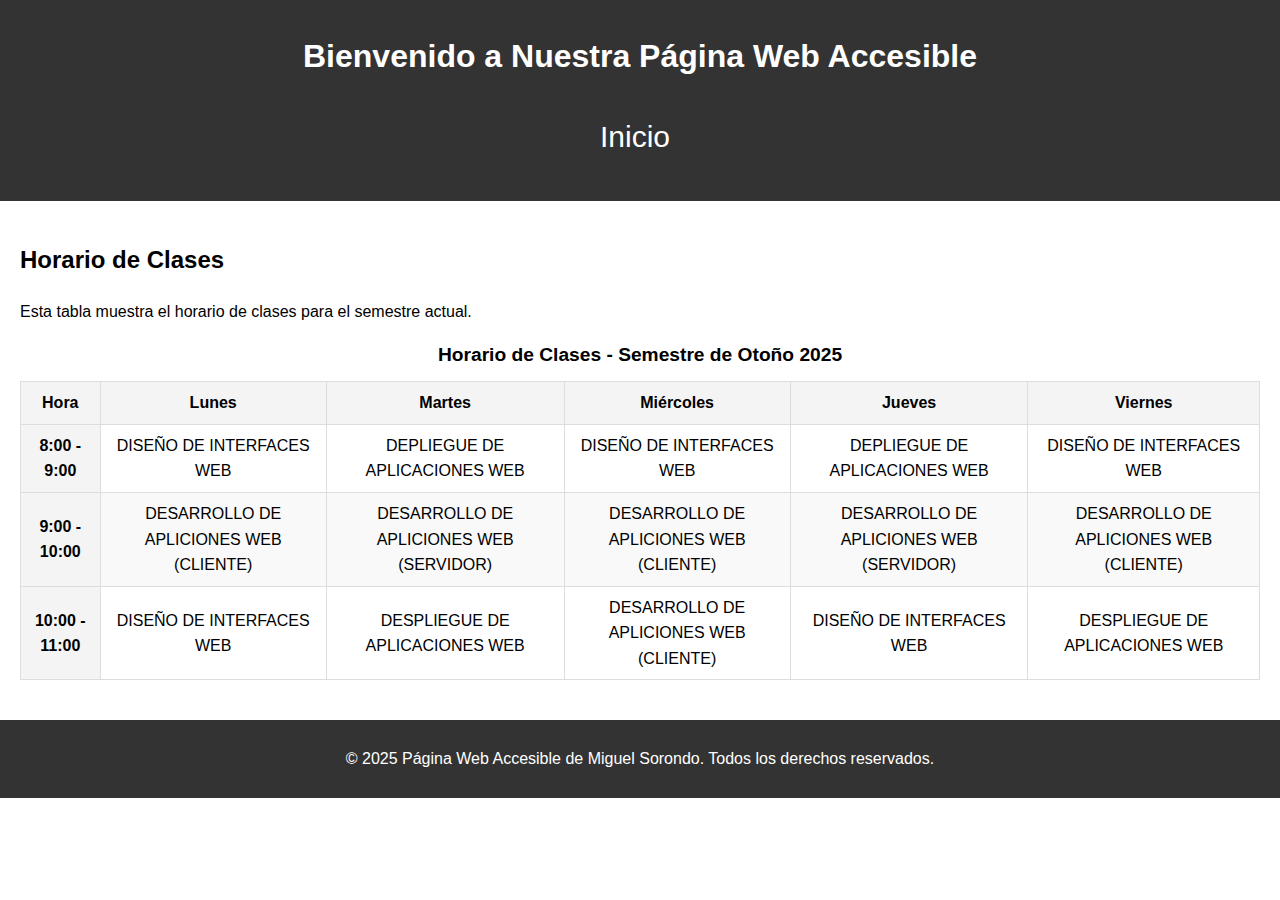
<file: accesibilidad/tablas.html>
<!DOCTYPE html>
<html lang="es">
<head>
    <meta charset="UTF-8">
    <meta name="viewport" content="width=device-width, initial-scale=1.0">
    <title>Tabla Accesible</title>
    <meta name="description" content="Ejemplo de una tabla accesible siguiendo las pautas de WebAIM.">
    <link rel="stylesheet" href="./styles/styles.css">
</head>
<body>


    <header role="banner">
        <h1>Bienvenido a Nuestra Página Web Accesible</h1>
        <nav role="navigation" aria-label="Menú principal">
            <ul>
                <li><a href="index.html">Inicio</a></li>
          
            </ul>
        </nav>
    </header>

    <main role="main">
        <section aria-labelledby="tabla-heading">
            <h2 id="tabla-heading">Horario de Clases</h2>
            <p>Esta tabla muestra el horario de clases para el semestre actual.</p>

            
            <table aria-describedby="tabla-desc">
                <caption id="tabla-desc">Horario de Clases - Semestre de Otoño 2025</caption>
                <thead>
                    <tr>
                        <th scope="col">Hora</th>
                        <th scope="col">Lunes</th>
                        <th scope="col">Martes</th>
                        <th scope="col">Miércoles</th>
                        <th scope="col">Jueves</th>
                        <th scope="col">Viernes</th>
                    </tr>
                </thead>
                <tbody>
                    <tr>
                        <th scope="row">8:00 - 9:00</th>
                        <td>DISEÑO DE INTERFACES WEB</td>
                        <td>DEPLIEGUE DE APLICACIONES WEB</td>
                        <td>DISEÑO DE INTERFACES WEB</td>
                        <td>DEPLIEGUE DE APLICACIONES WEB</td>
                        <td>DISEÑO DE INTERFACES WEB</td>
                    </tr>
                    <tr>
                        <th scope="row">9:00 - 10:00</th>
                        <td>DESARROLLO DE APLICIONES WEB (CLIENTE)</td>
                        <td>DESARROLLO DE APLICIONES WEB (SERVIDOR)</td>
                        <td>DESARROLLO DE APLICIONES WEB (CLIENTE)</td>
                        <td>DESARROLLO DE APLICIONES WEB (SERVIDOR)</td>
                        <td>DESARROLLO DE APLICIONES WEB (CLIENTE)</td>
                    </tr>
                    <tr>
                        <th scope="row">10:00 - 11:00</th>
                        <td>DISEÑO DE INTERFACES WEB</td>
                        <td>DESPLIEGUE DE APLICACIONES WEB</td>
                        <td>DESARROLLO DE APLICIONES WEB (CLIENTE)</td>
                        <td>DISEÑO DE INTERFACES WEB</td>
                        <td>DESPLIEGUE DE APLICACIONES WEB</td>
                    </tr>
                </tbody>
            </table>
        </section>
    </main>

    <footer role="contentinfo">
        <p>&copy; 2025 Página Web Accesible de Miguel Sorondo. Todos los derechos reservados.</p>
    </footer>
</body>
</html>
</file>
<file: style.css>
body {
    font-family: 'Arial', sans-serif;
    margin: 0 auto;
    padding: 0;
    min-height: 100vh; 
}

header {
    background: #35424a;
    color: #ffffff;
    padding: 20px 0;
    text-align: center;
    box-shadow: 0 2px 10px rgba(0, 0, 0, 0.1); /* Sombra sutil */
}

h1 {
    margin: 20px;
}



.container {
    display: flex;
    flex-wrap: wrap;
    align-items: center;
    align-content: center;
    width: 100%;
    margin: 0 auto;
    justify-content: space-around;
}

details {
    margin: 30px;

    width: 90%;
    border-radius: 8px;
    background: #ffffff;
    box-shadow: 0 2px 10px rgba(0, 0, 0, 0.1);
    padding: 10px;
    transition: box-shadow 0.2s; 
      li{
        list-style: none;
        text-decoration: none;
        padding: 20px;
    } 
    a{
        
        text-decoration: none;
        color: #202e36;
    }
      a:hover{
        color: #6cdfcb;
    }

}

details:hover {
    box-shadow: 0 4px 15px rgba(0, 0, 0, 0.2); /* Sombra más intensa al hacer hover */
}

summary {
    
    display: flex;
    justify-content: space-between;
    align-items: center;
    cursor: pointer;
    padding: 5px;
    background: #f8f8f8; 
    border-radius: 8px; 
}



summary::marker {
    display: none;
}

details[open] summary {
    background: #e9e9e9; 
}



@media (max-width: 600px) {
    .container {
        width: 95%;
    }
}

.tema{
    
    display: flex;
    flex-direction: column;
    align-content: center;
    align-items: center;
    margin-bottom: 40px;
    width: 28%;
    min-width: 28%;
    box-shadow: 2px 3px 5px rgba(0, 0, 0, 0.1);
    min-height: 400px;
    background-color: #6cdfcb;
    border-radius: 10px;
    border: 2px solid #202e36;
    text-align: center;
    h2{
        font-size: 20px;
    }
}
</file>
<file: accesibilidad/styles/styles.css>
body {
    font-family: Arial, sans-serif;
    line-height: 1.6;
    margin: 0;
    padding: 0;
}

header, footer {
    background-color: #333;
    color: #fff;
    padding: 10px 20px;
    text-align: center;
}

nav ul {
    font-size: 30px;
    list-style: none;
    padding: 0;
}

nav ul li {
    display: inline;
    margin-right: 10px;
}

nav ul li a {
    color: #fff;
    text-decoration: none;
}

main {
    padding: 20px;
}

section {
    margin-bottom: 20px;
}

form label {
    display: block;
    margin-bottom: 5px;
}

form input, form textarea, form button {
    width: 100%;
    padding: 10px;
    margin-bottom: 10px;
}

form button {
    background-color: #333;
    color: #fff;
    border: none;
    cursor: pointer;
}

form button:hover {
    background-color: #555;
}

table {
    width: 100%;
    border-collapse: collapse;
    margin-bottom: 20px;
}

caption {
    font-size: 1.2em;
    font-weight: bold;
    margin-bottom: 10px;
}

th, td {
    border: 1px solid #ddd;
    padding: 8px;
    text-align: center;
}

th {
    background-color: #f4f4f4;
    font-weight: bold;
}

tr:nth-child(even) {
    background-color: #f9f9f9;
}


img {
    max-width: 100%;
    width: 300px;
    height: auto;
    display: block;
    margin: 10px 0;
}

button {
    background: none;
    border: none;
    padding: 0;
    cursor: pointer;
}

#enviar{
    width: 40px;
}
</file>
<file: styles/styles.css>
body {
    font-family: Arial, sans-serif;
    line-height: 1.6;
    margin: 0;
    padding: 0;
}

header, footer {
    background-color: #333;
    color: #fff;
    padding: 10px 20px;
    text-align: center;
}

nav ul {
    font-size: 30px;
    list-style: none;
    padding: 0;
}

nav ul li {
    display: inline;
    margin-right: 10px;
}

nav ul li a {
    color: #fff;
    text-decoration: none;
}

main {
    padding: 20px;
}

section {
    margin-bottom: 20px;
}

form label {
    display: block;
    margin-bottom: 5px;
}

form input, form textarea, form button {
    width: 100%;
    padding: 10px;
    margin-bottom: 10px;
}

form button {
    background-color: #333;
    color: #fff;
    border: none;
    cursor: pointer;
}

form button:hover {
    background-color: #555;
}

table {
    width: 100%;
    border-collapse: collapse;
    margin-bottom: 20px;
}

caption {
    font-size: 1.2em;
    font-weight: bold;
    margin-bottom: 10px;
}

th, td {
    border: 1px solid #ddd;
    padding: 8px;
    text-align: center;
}

th {
    background-color: #f4f4f4;
    font-weight: bold;
}

tr:nth-child(even) {
    background-color: #f9f9f9;
}


img {
    max-width: 100%;
    width: 300px;
    height: auto;
    display: block;
    margin: 10px 0;
}

button {
    background: none;
    border: none;
    padding: 0;
    cursor: pointer;
}

#enviar{
    width: 40px;
}
</file>
